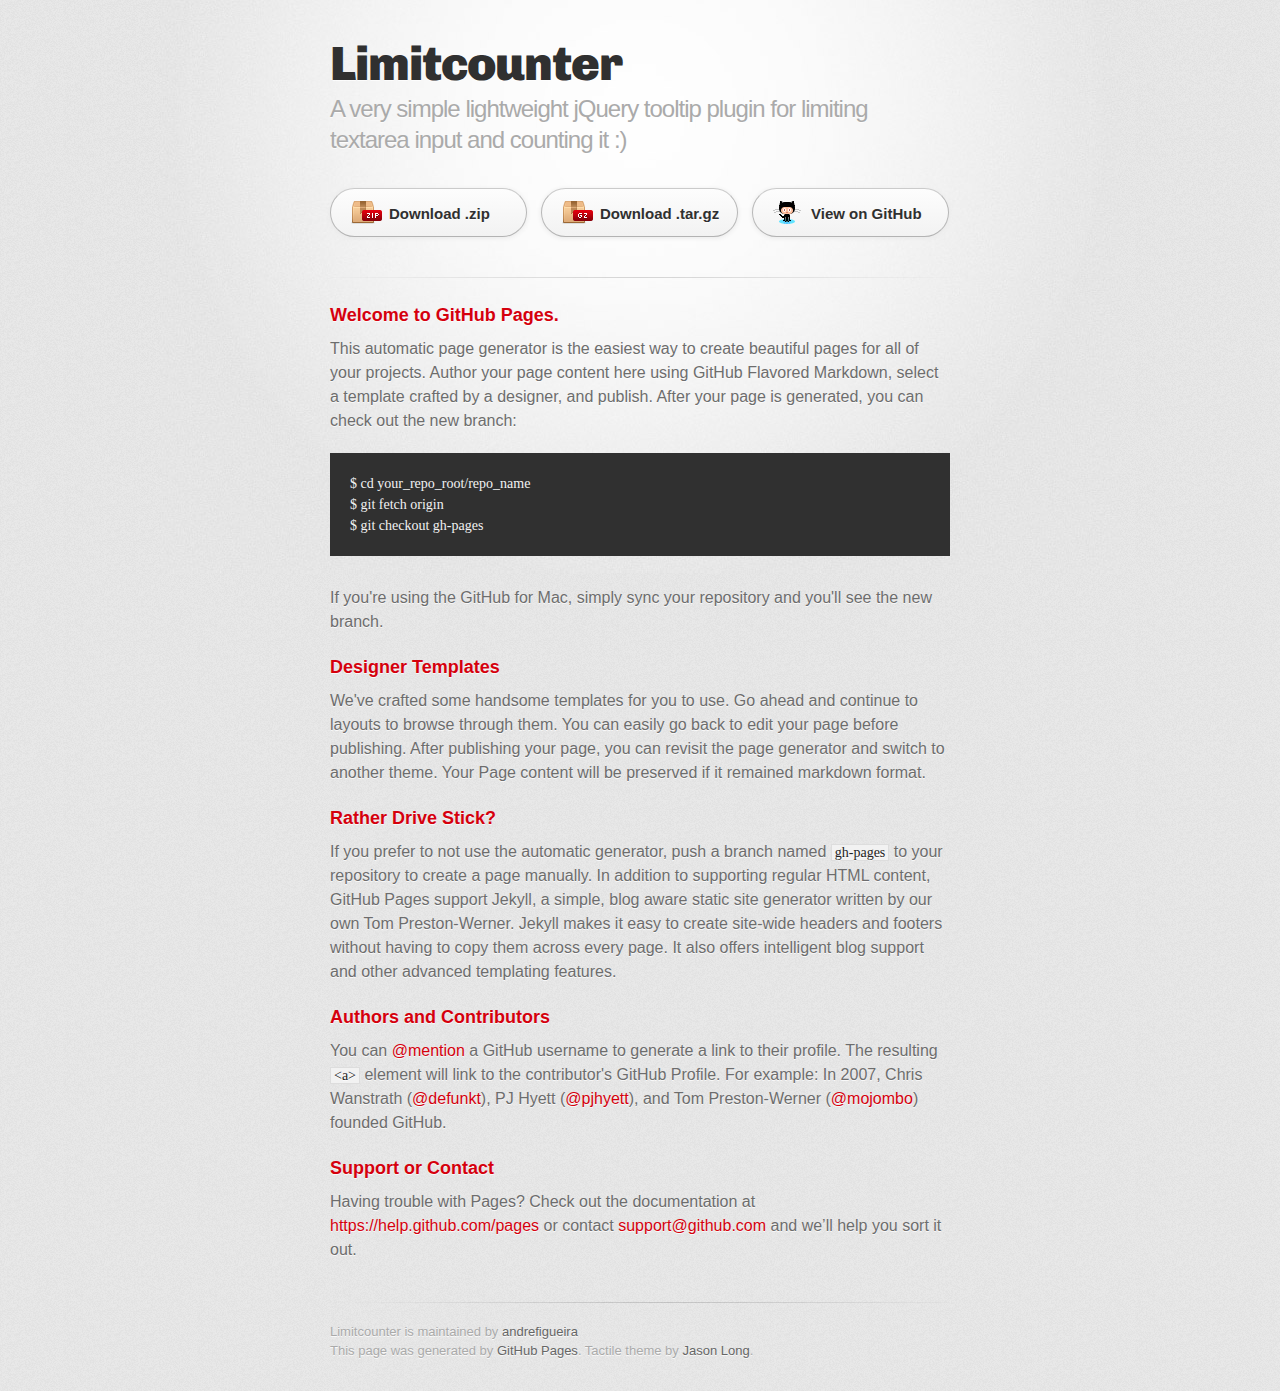
<file: index.html>
<!DOCTYPE html>
<html>
  <head>
    <meta charset='utf-8'>
    <meta http-equiv="X-UA-Compatible" content="chrome=1">
    <link href='https://fonts.googleapis.com/css?family=Chivo:900' rel='stylesheet' type='text/css'>
    <link rel="stylesheet" type="text/css" href="stylesheets/stylesheet.css" media="screen">
    <link rel="stylesheet" type="text/css" href="stylesheets/pygment_trac.css" media="screen">
    <link rel="stylesheet" type="text/css" href="stylesheets/print.css" media="print">
    <!--[if lt IE 9]>
    <script src="//html5shiv.googlecode.com/svn/trunk/html5.js"></script>
    <![endif]-->
    <title>Limitcounter by andrefigueira</title>
  </head>

  <body>
    <div id="container">
      <div class="inner">

        <header>
          <h1>Limitcounter</h1>
          <h2>A very simple lightweight jQuery tooltip plugin for limiting textarea input and counting it :)</h2>
        </header>

        <section id="downloads" class="clearfix">
          <a href="https://github.com/andrefigueira/LimitCounter/zipball/master" id="download-zip" class="button"><span>Download .zip</span></a>
          <a href="https://github.com/andrefigueira/LimitCounter/tarball/master" id="download-tar-gz" class="button"><span>Download .tar.gz</span></a>
          <a href="https://github.com/andrefigueira/LimitCounter" id="view-on-github" class="button"><span>View on GitHub</span></a>
        </section>

        <hr>

        <section id="main_content">
          <h3>
<a id="welcome-to-github-pages" class="anchor" href="#welcome-to-github-pages" aria-hidden="true"><span class="octicon octicon-link"></span></a>Welcome to GitHub Pages.</h3>

<p>This automatic page generator is the easiest way to create beautiful pages for all of your projects. Author your page content here using GitHub Flavored Markdown, select a template crafted by a designer, and publish. After your page is generated, you can check out the new branch:</p>

<pre><code>$ cd your_repo_root/repo_name
$ git fetch origin
$ git checkout gh-pages
</code></pre>

<p>If you're using the GitHub for Mac, simply sync your repository and you'll see the new branch.</p>

<h3>
<a id="designer-templates" class="anchor" href="#designer-templates" aria-hidden="true"><span class="octicon octicon-link"></span></a>Designer Templates</h3>

<p>We've crafted some handsome templates for you to use. Go ahead and continue to layouts to browse through them. You can easily go back to edit your page before publishing. After publishing your page, you can revisit the page generator and switch to another theme. Your Page content will be preserved if it remained markdown format.</p>

<h3>
<a id="rather-drive-stick" class="anchor" href="#rather-drive-stick" aria-hidden="true"><span class="octicon octicon-link"></span></a>Rather Drive Stick?</h3>

<p>If you prefer to not use the automatic generator, push a branch named <code>gh-pages</code> to your repository to create a page manually. In addition to supporting regular HTML content, GitHub Pages support Jekyll, a simple, blog aware static site generator written by our own Tom Preston-Werner. Jekyll makes it easy to create site-wide headers and footers without having to copy them across every page. It also offers intelligent blog support and other advanced templating features.</p>

<h3>
<a id="authors-and-contributors" class="anchor" href="#authors-and-contributors" aria-hidden="true"><span class="octicon octicon-link"></span></a>Authors and Contributors</h3>

<p>You can <a href="https://github.com/blog/821" class="user-mention">@mention</a> a GitHub username to generate a link to their profile. The resulting <code>&lt;a&gt;</code> element will link to the contributor's GitHub Profile. For example: In 2007, Chris Wanstrath (<a href="https://github.com/defunkt" class="user-mention">@defunkt</a>), PJ Hyett (<a href="https://github.com/pjhyett" class="user-mention">@pjhyett</a>), and Tom Preston-Werner (<a href="https://github.com/mojombo" class="user-mention">@mojombo</a>) founded GitHub.</p>

<h3>
<a id="support-or-contact" class="anchor" href="#support-or-contact" aria-hidden="true"><span class="octicon octicon-link"></span></a>Support or Contact</h3>

<p>Having trouble with Pages? Check out the documentation at <a href="https://help.github.com/pages">https://help.github.com/pages</a> or contact <a href="mailto:support@github.com">support@github.com</a> and we’ll help you sort it out.</p>
        </section>

        <footer>
          Limitcounter is maintained by <a href="https://github.com/andrefigueira">andrefigueira</a><br>
          This page was generated by <a href="http://pages.github.com">GitHub Pages</a>. Tactile theme by <a href="https://twitter.com/jasonlong">Jason Long</a>.
        </footer>

        
      </div>
    </div>
  </body>
</html>
</file>
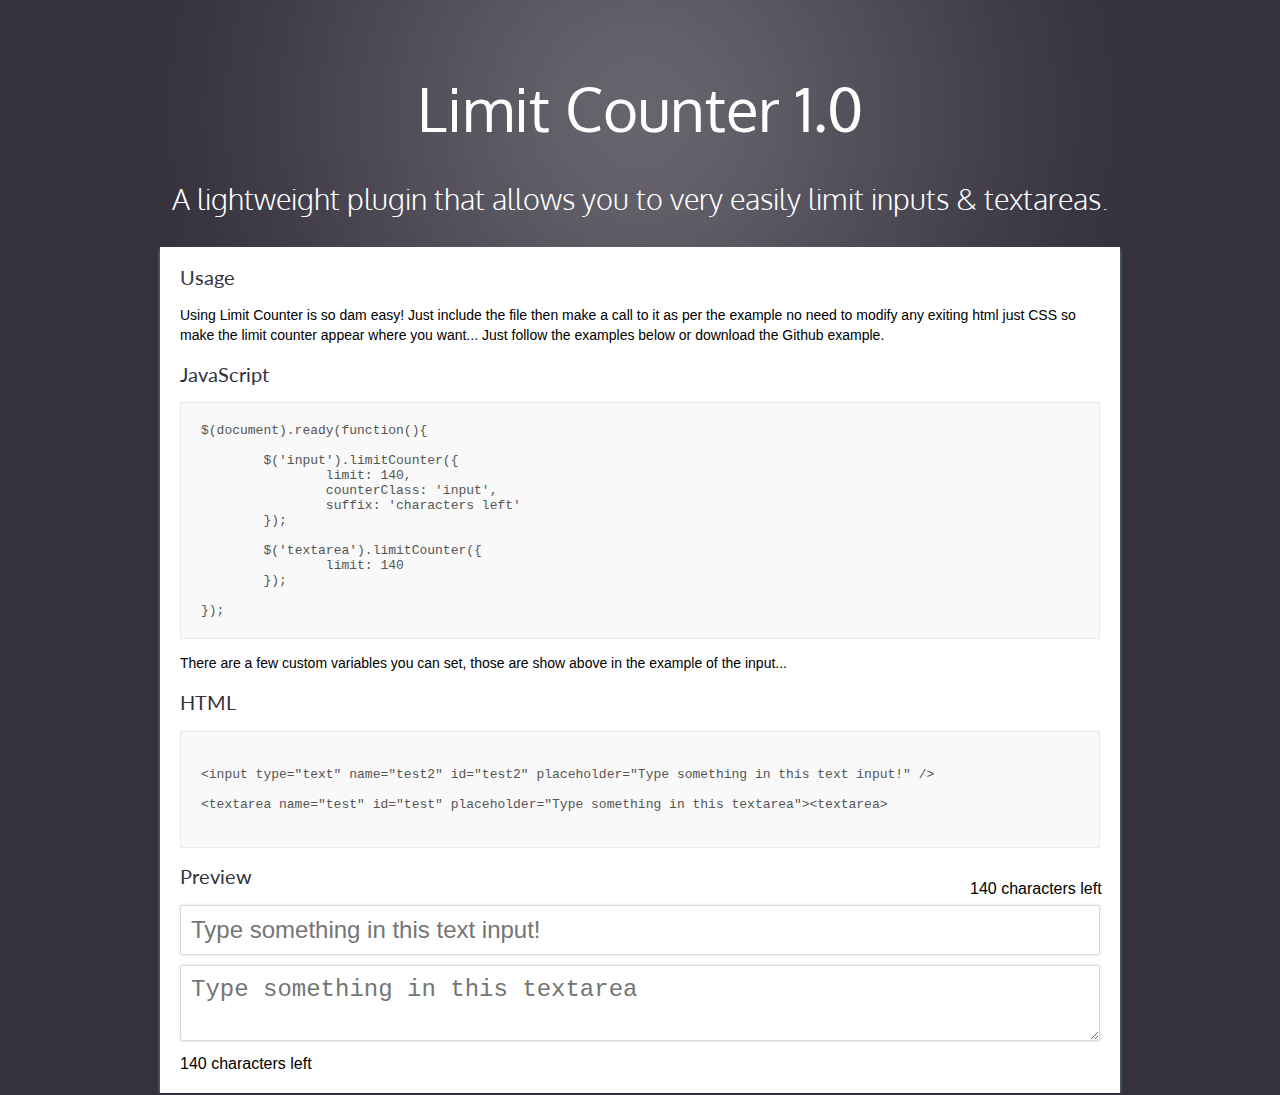
<file: demo/index.html>
<!DOCTYPE html>
<html>
<head>
	<title>Limit Counter, Simply Element Limiter, jQuery Plugin</title>
	<link rel="stylesheet" href="style/style.css" />
	<script src="https://ajax.googleapis.com/ajax/libs/jquery/1.8.2/jquery.min.js"></script>
	<link href='http://fonts.googleapis.com/css?family=Lato:100,300,400,700,900,400italic,700italic,900italic' rel='stylesheet' type='text/css'>
	<link href='http://fonts.googleapis.com/css?family=Oswald' rel='stylesheet' type='text/css'>
	<link href='http://fonts.googleapis.com/css?family=Six+Caps' rel='stylesheet' type='text/css'>
	<link href='http://fonts.googleapis.com/css?family=Oxygen' rel='stylesheet' type='text/css'>
	<script src="scripts/limitCounter.1.0.js"></script>
	<script>
		
		$(document).ready(function(){
			
			$('input').limitCounter({
				limit: 140,
				counterClass: 'input'
			});
			
			$('textarea').limitCounter({
				limit: 140
			});
			
		});
		
	</script>
</head>
<body>
		
	<h1>Limit Counter 1.0</h1>
	
	<div class="container">
		
		<p class="intro">A lightweight plugin that allows you to very easily limit inputs &amp; textareas.</p>
		
		<div class="subContainer">
		
			<h2>Usage</h2>
			
			<p>Using Limit Counter is so dam easy! Just include the file then make a call to it as per the example no 
			need to modify any exiting html just CSS so make the limit counter appear where you want... Just follow 
			the examples below or download the Github example.</p>
		
			<h2>JavaScript</h2>
			
			<pre>
$(document).ready(function(){
			
	$('input').limitCounter({
		limit: 140,
		counterClass: 'input',
		suffix: 'characters left'
	});
	
	$('textarea').limitCounter({
		limit: 140
	});
	
});
</pre>

<p>There are a few custom variables you can set, those are show above in the example of the input...</p>
		
			<h2>HTML</h2>
			
<pre>

&lt;input type="text" name="test2" id="test2" placeholder="Type something in this text input!" />
			
&lt;textarea name="test" id="test" placeholder="Type something in this textarea">&lt;textarea>

</pre>
						
			<h2>Preview</h2>
			
			<input type="text" name="test2" id="test2" placeholder="Type something in this text input!" />
			
			<textarea name="test" id="test" placeholder="Type something in this textarea"></textarea>
		
		</div><!-- End sub container -->
		
	</div><!-- End container -->
	
</body>
</html>
</file>
<file: stylesheets/pygment_trac.css>
.highlight  { background: #ffffff; }
.highlight .c { color: #999988; font-style: italic } /* Comment */
.highlight .err { color: #a61717; background-color: #e3d2d2 } /* Error */
.highlight .k { font-weight: bold } /* Keyword */
.highlight .o { font-weight: bold } /* Operator */
.highlight .cm { color: #999988; font-style: italic } /* Comment.Multiline */
.highlight .cp { color: #999999; font-weight: bold } /* Comment.Preproc */
.highlight .c1 { color: #999988; font-style: italic } /* Comment.Single */
.highlight .cs { color: #999999; font-weight: bold; font-style: italic } /* Comment.Special */
.highlight .gd { color: #000000; background-color: #ffdddd } /* Generic.Deleted */
.highlight .gd .x { color: #000000; background-color: #ffaaaa } /* Generic.Deleted.Specific */
.highlight .ge { font-style: italic } /* Generic.Emph */
.highlight .gr { color: #aa0000 } /* Generic.Error */
.highlight .gh { color: #999999 } /* Generic.Heading */
.highlight .gi { color: #000000; background-color: #ddffdd } /* Generic.Inserted */
.highlight .gi .x { color: #000000; background-color: #aaffaa } /* Generic.Inserted.Specific */
.highlight .go { color: #888888 } /* Generic.Output */
.highlight .gp { color: #555555 } /* Generic.Prompt */
.highlight .gs { font-weight: bold } /* Generic.Strong */
.highlight .gu { color: #800080; font-weight: bold; } /* Generic.Subheading */
.highlight .gt { color: #aa0000 } /* Generic.Traceback */
.highlight .kc { font-weight: bold } /* Keyword.Constant */
.highlight .kd { font-weight: bold } /* Keyword.Declaration */
.highlight .kn { font-weight: bold } /* Keyword.Namespace */
.highlight .kp { font-weight: bold } /* Keyword.Pseudo */
.highlight .kr { font-weight: bold } /* Keyword.Reserved */
.highlight .kt { color: #445588; font-weight: bold } /* Keyword.Type */
.highlight .m { color: #009999 } /* Literal.Number */
.highlight .s { color: #d14 } /* Literal.String */
.highlight .na { color: #008080 } /* Name.Attribute */
.highlight .nb { color: #0086B3 } /* Name.Builtin */
.highlight .nc { color: #445588; font-weight: bold } /* Name.Class */
.highlight .no { color: #008080 } /* Name.Constant */
.highlight .ni { color: #800080 } /* Name.Entity */
.highlight .ne { color: #990000; font-weight: bold } /* Name.Exception */
.highlight .nf { color: #990000; font-weight: bold } /* Name.Function */
.highlight .nn { color: #555555 } /* Name.Namespace */
.highlight .nt { color: #000080 } /* Name.Tag */
.highlight .nv { color: #008080 } /* Name.Variable */
.highlight .ow { font-weight: bold } /* Operator.Word */
.highlight .w { color: #bbbbbb } /* Text.Whitespace */
.highlight .mf { color: #009999 } /* Literal.Number.Float */
.highlight .mh { color: #009999 } /* Literal.Number.Hex */
.highlight .mi { color: #009999 } /* Literal.Number.Integer */
.highlight .mo { color: #009999 } /* Literal.Number.Oct */
.highlight .sb { color: #d14 } /* Literal.String.Backtick */
.highlight .sc { color: #d14 } /* Literal.String.Char */
.highlight .sd { color: #d14 } /* Literal.String.Doc */
.highlight .s2 { color: #d14 } /* Literal.String.Double */
.highlight .se { color: #d14 } /* Literal.String.Escape */
.highlight .sh { color: #d14 } /* Literal.String.Heredoc */
.highlight .si { color: #d14 } /* Literal.String.Interpol */
.highlight .sx { color: #d14 } /* Literal.String.Other */
.highlight .sr { color: #009926 } /* Literal.String.Regex */
.highlight .s1 { color: #d14 } /* Literal.String.Single */
.highlight .ss { color: #990073 } /* Literal.String.Symbol */
.highlight .bp { color: #999999 } /* Name.Builtin.Pseudo */
.highlight .vc { color: #008080 } /* Name.Variable.Class */
.highlight .vg { color: #008080 } /* Name.Variable.Global */
.highlight .vi { color: #008080 } /* Name.Variable.Instance */
.highlight .il { color: #009999 } /* Literal.Number.Integer.Long */

.type-csharp .highlight .k { color: #0000FF }
.type-csharp .highlight .kt { color: #0000FF }
.type-csharp .highlight .nf { color: #000000; font-weight: normal }
.type-csharp .highlight .nc { color: #2B91AF }
.type-csharp .highlight .nn { color: #000000 }
.type-csharp .highlight .s { color: #A31515 }
.type-csharp .highlight .sc { color: #A31515 }
</file>
<file: stylesheets/print.css>
html, body, div, span, applet, object, iframe,
h1, h2, h3, h4, h5, h6, p, blockquote, pre,
a, abbr, acronym, address, big, cite, code,
del, dfn, em, img, ins, kbd, q, s, samp,
small, strike, strong, sub, sup, tt, var,
b, u, i, center,
dl, dt, dd, ol, ul, li,
fieldset, form, label, legend,
table, caption, tbody, tfoot, thead, tr, th, td,
article, aside, canvas, details, embed, 
figure, figcaption, footer, header, hgroup, 
menu, nav, output, ruby, section, summary,
time, mark, audio, video {
  margin: 0;
  padding: 0;
  border: 0;
  font-size: 100%;
  font: inherit;
  vertical-align: baseline;
}
/* HTML5 display-role reset for older browsers */
article, aside, details, figcaption, figure, 
footer, header, hgroup, menu, nav, section {
  display: block;
}
body {
  line-height: 1;
}
ol, ul {
  list-style: none;
}
blockquote, q {
  quotes: none;
}
blockquote:before, blockquote:after,
q:before, q:after {
  content: '';
  content: none;
}
table {
  border-collapse: collapse;
  border-spacing: 0;
}
body {
  font-size: 13px;
  line-height: 1.5; 
  font-family: 'Helvetica Neue', Helvetica, Arial, serif;
  color: #000;
}

a {
  color: #d5000d;
  font-weight: bold;
}

header {
  padding-top: 35px;
  padding-bottom: 10px;
}

header h1 {
  font-weight: bold;
  letter-spacing: -1px;
  font-size: 48px;
  color: #303030;
  line-height: 1.2;
}

header h2 {
  letter-spacing: -1px;
  font-size: 24px;
  color: #aaa;
  font-weight: normal;
  line-height: 1.3;
}
#downloads {
  display: none;
}
#main_content {
  padding-top: 20px;
}

code, pre {
  font-family: Monaco, "Bitstream Vera Sans Mono", "Lucida Console", Terminal;
  color: #222;
  margin-bottom: 30px;
  font-size: 12px;
}

code {
  padding: 0 3px;
}

pre {
  border: solid 1px #ddd;
  padding: 20px;
  overflow: auto;
}
pre code {
  padding: 0;
}

ul, ol, dl {
  margin-bottom: 20px;
}


/* COMMON STYLES */

table {
  width: 100%;
  border: 1px solid #ebebeb;
}

th {
  font-weight: 500;
}

td {
  border: 1px solid #ebebeb;
  text-align: center; 
  font-weight: 300;
}

form {
  background: #f2f2f2;
  padding: 20px;
  
}


/* GENERAL ELEMENT TYPE STYLES */

h1 {
  font-size: 2.8em;
} 

h2 {
  font-size: 22px;
  font-weight: bold;
  color: #303030;
  margin-bottom: 8px;
} 

h3 {
  color: #d5000d;
  font-size: 18px;
  font-weight: bold;
  margin-bottom: 8px;
} 
 
h4 {
  font-size: 16px;
  color: #303030;
  font-weight: bold;
} 

h5 {
  font-size: 1em;
  color: #303030;
} 

h6 {
  font-size: .8em;
  color: #303030;
} 

p {
  font-weight: 300;
  margin-bottom: 20px;
}
 
a {
  text-decoration: none;
}

p a {
  font-weight: 400;
}

blockquote {
  font-size: 1.6em;
  border-left: 10px solid #e9e9e9;
  margin-bottom: 20px;
  padding: 0 0 0 30px;
}

ul li {
  list-style: disc inside;
  padding-left: 20px;
}

ol li {
  list-style: decimal inside;
  padding-left: 3px;
}

dl dd {
  font-style: italic;
  font-weight: 100;
}

footer {
  margin-top: 40px;
  padding-top: 20px;
  padding-bottom: 30px;
  font-size: 13px;
  color: #aaa;
}

footer a {
  color: #666;
}

/* MISC */
.clearfix:after {
  clear: both;
  content: '.';
  display: block;
  visibility: hidden;
  height: 0;
}

.clearfix {display: inline-block;}
* html .clearfix {height: 1%;}
.clearfix {display: block;}
</file>
<file: demo/style/style.css>
/* DEMO Styling */

body {
	background:#35323E url(images/light.png) center top no-repeat;
	font-family:Arial, Helvetica;
	line-height:22px;
	margin:0;
	padding:0;
	line-height:normal;
}

.container {
	width:960px;
	margin:0 auto;
}

h1 { 
	font-size:60px; 
	text-align:center;
	padding:0;
	margin:70px 0 0 0;
	font-family: 'Oxygen', sans-serif;
	color:#FFF;
	font-weight:normal;
	height:100px;
}

h2 { font-family: 'Lato', sans-serif; font-weight:normal; color:#35323E; font-size:20px;}

.clear { clear:both; margin:20px 0 0 0;}

.intro { font-size:29px; font-family: 'Oxygen', sans-serif; margin:10px 0 30px 0; font-weight:300; color:#FFF; text-align:center;}

pre {
	padding:20px!important;
	margin:0;
	border:1px solid #E9E9E9;
	text-align:left;
	color:#555;
	background:#F9F9F9;
	-webkit-transition:background 0.2s ease-in;
   -moz-transition:background 0.2s ease-in;
   -o-transition:background 0.2s ease-in;
   transition:background 0.2s ease-in;
}

	pre:hover { background:#F9F9F9;}

.subContainer {
	background:#FFF;
	padding:1px 20px 20px 20px;
	box-shadow:0 2px 3px #7896AB;
	-o-box-shadow:0 2px 3px #7896AB;
	-moz-box-shadow:0 2px 3px #7896AB;
	-webkit-box-shadow:0 2px 3px #7896AB;
}

	.subContainer p { line-height:20px; font-size:14px;}
	.subContainer a { text-decoration:none; color:#777;}

/* Limit Counter Styling */

:focus { 
	outline:none; 
	box-shadow:0 0px 5px #AEE6FA;
	-o-box-shadow:0 0px 5px #AEE6FA;
	-moz-box-shadow:0 0px 5px #AEE6FA;
	-webkit-box-shadow:0 0px 5px #AEE6FA;
}

input, textarea {
	border:1px solid #D9D9D9;
	padding:10px;
	font-size:24px;
	width:898px;
	margin:0 0 10px 0;
	border-radius:2px;
	-o-border-radius:2px;
	-moz-border-radius:2px;
	-webkit-border-radius:2px;
	box-shadow:0 0px 3px #D9D9D9;
	-o-box-shadow:0 0px 3px #D9D9D9;
	-moz-box-shadow:0 0px 3px #D9D9D9;
	-webkit-box-shadow:0 0px 3px #D9D9D9;
}

.input {
	position:absolute;
	margin:-25px 0 0 -130px;
}
</file>
<file: stylesheets/stylesheet.css>
/* http://meyerweb.com/eric/tools/css/reset/ 
   v2.0 | 20110126
   License: none (public domain)
*/
html, body, div, span, applet, object, iframe,
h1, h2, h3, h4, h5, h6, p, blockquote, pre,
a, abbr, acronym, address, big, cite, code,
del, dfn, em, img, ins, kbd, q, s, samp,
small, strike, strong, sub, sup, tt, var,
b, u, i, center,
dl, dt, dd, ol, ul, li,
fieldset, form, label, legend,
table, caption, tbody, tfoot, thead, tr, th, td,
article, aside, canvas, details, embed, 
figure, figcaption, footer, header, hgroup, 
menu, nav, output, ruby, section, summary,
time, mark, audio, video {
	margin: 0;
	padding: 0;
	border: 0;
	font-size: 100%;
	font: inherit;
	vertical-align: baseline;
}
/* HTML5 display-role reset for older browsers */
article, aside, details, figcaption, figure, 
footer, header, hgroup, menu, nav, section {
	display: block;
}
body {
	line-height: 1;
}
ol, ul {
	list-style: none;
}
blockquote, q {
	quotes: none;
}
blockquote:before, blockquote:after,
q:before, q:after {
	content: '';
	content: none;
}
table {
	border-collapse: collapse;
	border-spacing: 0;
}

/* LAYOUT STYLES */
body {
  font-size: 1em;
  line-height: 1.5; 
  background: #e7e7e7 url(../images/body-bg.png) 0 0 repeat;
  font-family: 'Helvetica Neue', Helvetica, Arial, serif;
  text-shadow: 0 1px 0 rgba(255, 255, 255, 0.8);
  color: #6d6d6d;
}

a {
  color: #d5000d;
}
a:hover {
  color: #c5000c;
}

header {
  padding-top: 35px;
  padding-bottom: 25px;
}

header h1 {
  font-family: 'Chivo', 'Helvetica Neue', Helvetica, Arial, serif; font-weight: 900;
  letter-spacing: -1px;
  font-size: 48px;
  color: #303030;
  line-height: 1.2;
}

header h2 {
  letter-spacing: -1px;
  font-size: 24px;
  color: #aaa;
  font-weight: normal;
  line-height: 1.3;
}

#container {
  background: transparent url(../images/highlight-bg.jpg) 50% 0 no-repeat;
  min-height: 595px;
}

.inner {
  width: 620px;
  margin: 0 auto;
}

#container .inner img {
  max-width: 100%;
}

#downloads {
  margin-bottom: 40px;
}

a.button {
  -moz-border-radius: 30px;
  -webkit-border-radius: 30px;                     
  border-radius: 30px;
  border-top: solid 1px #cbcbcb;
  border-left: solid 1px #b7b7b7;
  border-right: solid 1px #b7b7b7;
  border-bottom: solid 1px #b3b3b3;
  color: #303030;
  line-height: 25px;
  font-weight: bold;
  font-size: 15px;
  padding: 12px 8px 12px 8px;
  display: block;
  float: left;
  width: 179px;
  margin-right: 14px;  
  background: #fdfdfd; /* Old browsers */
  background: -moz-linear-gradient(top,  #fdfdfd 0%, #f2f2f2 100%); /* FF3.6+ */
  background: -webkit-gradient(linear, left top, left bottom, color-stop(0%,#fdfdfd), color-stop(100%,#f2f2f2)); /* Chrome,Safari4+ */
  background: -webkit-linear-gradient(top,  #fdfdfd 0%,#f2f2f2 100%); /* Chrome10+,Safari5.1+ */
  background: -o-linear-gradient(top,  #fdfdfd 0%,#f2f2f2 100%); /* Opera 11.10+ */
  background: -ms-linear-gradient(top,  #fdfdfd 0%,#f2f2f2 100%); /* IE10+ */
  background: linear-gradient(top,  #fdfdfd 0%,#f2f2f2 100%); /* W3C */
  filter: progid:DXImageTransform.Microsoft.gradient( startColorstr='#fdfdfd', endColorstr='#f2f2f2',GradientType=0 ); /* IE6-9 */
  -webkit-box-shadow: 10px 10px 5px #888;
  -moz-box-shadow: 10px 10px 5px #888;
  box-shadow: 0px 1px 5px #e8e8e8;
}
a.button:hover {
  border-top: solid 1px #b7b7b7;
  border-left: solid 1px #b3b3b3;
  border-right: solid 1px #b3b3b3;
  border-bottom: solid 1px #b3b3b3;
  background: #fafafa; /* Old browsers */
  background: -moz-linear-gradient(top,  #fdfdfd 0%, #f6f6f6 100%); /* FF3.6+ */
  background: -webkit-gradient(linear, left top, left bottom, color-stop(0%,#fdfdfd), color-stop(100%,#f6f6f6)); /* Chrome,Safari4+ */
  background: -webkit-linear-gradient(top,  #fdfdfd 0%,#f6f6f6 100%); /* Chrome10+,Safari5.1+ */
  background: -o-linear-gradient(top,  #fdfdfd 0%,#f6f6f6 100%); /* Opera 11.10+ */
  background: -ms-linear-gradient(top,  #fdfdfd 0%,#f6f6f6 100%); /* IE10+ */
  background: linear-gradient(top,  #fdfdfd 0%,#f6f6f6, 100%); /* W3C */
  filter: progid:DXImageTransform.Microsoft.gradient( startColorstr='#fdfdfd', endColorstr='#f6f6f6',GradientType=0 ); /* IE6-9 */
}

a.button span {
  padding-left: 50px;
  display: block;
  height: 23px;
}

#download-zip span {
  background: transparent url(../images/zip-icon.png) 12px 50% no-repeat;
}
#download-tar-gz span {
  background: transparent url(../images/tar-gz-icon.png) 12px 50% no-repeat;
}
#view-on-github span {
  background: transparent url(../images/octocat-icon.png) 12px 50% no-repeat;
}
#view-on-github {
  margin-right: 0;
}

code, pre {
  font-family: Monaco, "Bitstream Vera Sans Mono", "Lucida Console", Terminal;
  color: #222;
  margin-bottom: 30px;
  font-size: 14px;
}

code {
  background-color: #f2f2f2;
  border: solid 1px #ddd;
  padding: 0 3px;
}

pre {
  padding: 20px;
  background: #303030;
  color: #f2f2f2;
  text-shadow: none;
  overflow: auto;
}
pre code {
  color: #f2f2f2;
  background-color: #303030;
  border: none;
  padding: 0;
}

ul, ol, dl {
  margin-bottom: 20px;
}


/* COMMON STYLES */

hr {
  height: 1px;
  line-height: 1px;
  margin-top: 1em;
  padding-bottom: 1em;
  border: none;
  background: transparent url('../images/hr.png') 50% 0 no-repeat;
}

strong {
  font-weight: bold;
}

em {
  font-style: italic;
}

table {
  width: 100%;
  border: 1px solid #ebebeb;
}

th {
  font-weight: 500;
}

td {
  border: 1px solid #ebebeb;
  text-align: center; 
  font-weight: 300;
}

form {
  background: #f2f2f2;
  padding: 20px;
  
}


/* GENERAL ELEMENT TYPE STYLES */

h1 {
  font-size: 32px;
} 

h2 {
  font-size: 22px;
  font-weight: bold;
  color: #303030;
  margin-bottom: 8px;
} 

h3 {
  color: #d5000d;
  font-size: 18px;
  font-weight: bold;
  margin-bottom: 8px;
} 
 
h4 {
  font-size: 16px;
  color: #303030;
  font-weight: bold;
} 

h5 {
  font-size: 1em;
  color: #303030;
} 

h6 {
  font-size: .8em;
  color: #303030;
} 

p {
  font-weight: 300;
  margin-bottom: 20px;
}
 
a {
  text-decoration: none;
}

p a {
  font-weight: 400;
}

blockquote {
  font-size: 1.6em;
  border-left: 10px solid #e9e9e9;
  margin-bottom: 20px;
  padding: 0 0 0 30px;
}

ul li {
  list-style: disc inside;
  padding-left: 20px;
}

ol li {
  list-style: decimal inside;
  padding-left: 3px;
}

dl dt {
  color: #303030;
}

footer {
  background: transparent url('../images/hr.png') 0 0 no-repeat;
  margin-top: 40px;
  padding-top: 20px;
  padding-bottom: 30px;
  font-size: 13px;
  color: #aaa;
}

footer a {
  color: #666;
}
footer a:hover {
  color: #444;
}

/* MISC */
.clearfix:after {
  clear: both;
  content: '.';
  display: block;
  visibility: hidden;
  height: 0;
}

.clearfix {display: inline-block;}
* html .clearfix {height: 1%;}
.clearfix {display: block;}

/* #Media Queries
================================================== */

/* Smaller than standard 960 (devices and browsers) */
@media only screen and (max-width: 959px) {}

/* Tablet Portrait size to standard 960 (devices and browsers) */
@media only screen and (min-width: 768px) and (max-width: 959px) {}

/* All Mobile Sizes (devices and browser) */
@media only screen and (max-width: 767px) {
  header {
    padding-top: 10px;
    padding-bottom: 10px;
  }
  #downloads {
    margin-bottom: 25px;
  }
  #download-zip, #download-tar-gz {
    display: none;
  }
  .inner {
    width: 94%;
    margin: 0 auto;
  }
}

/* Mobile Landscape Size to Tablet Portrait (devices and browsers) */
@media only screen and (min-width: 480px) and (max-width: 767px) {}

/* Mobile Portrait Size to Mobile Landscape Size (devices and browsers) */
@media only screen and (max-width: 479px) {}
</file>
